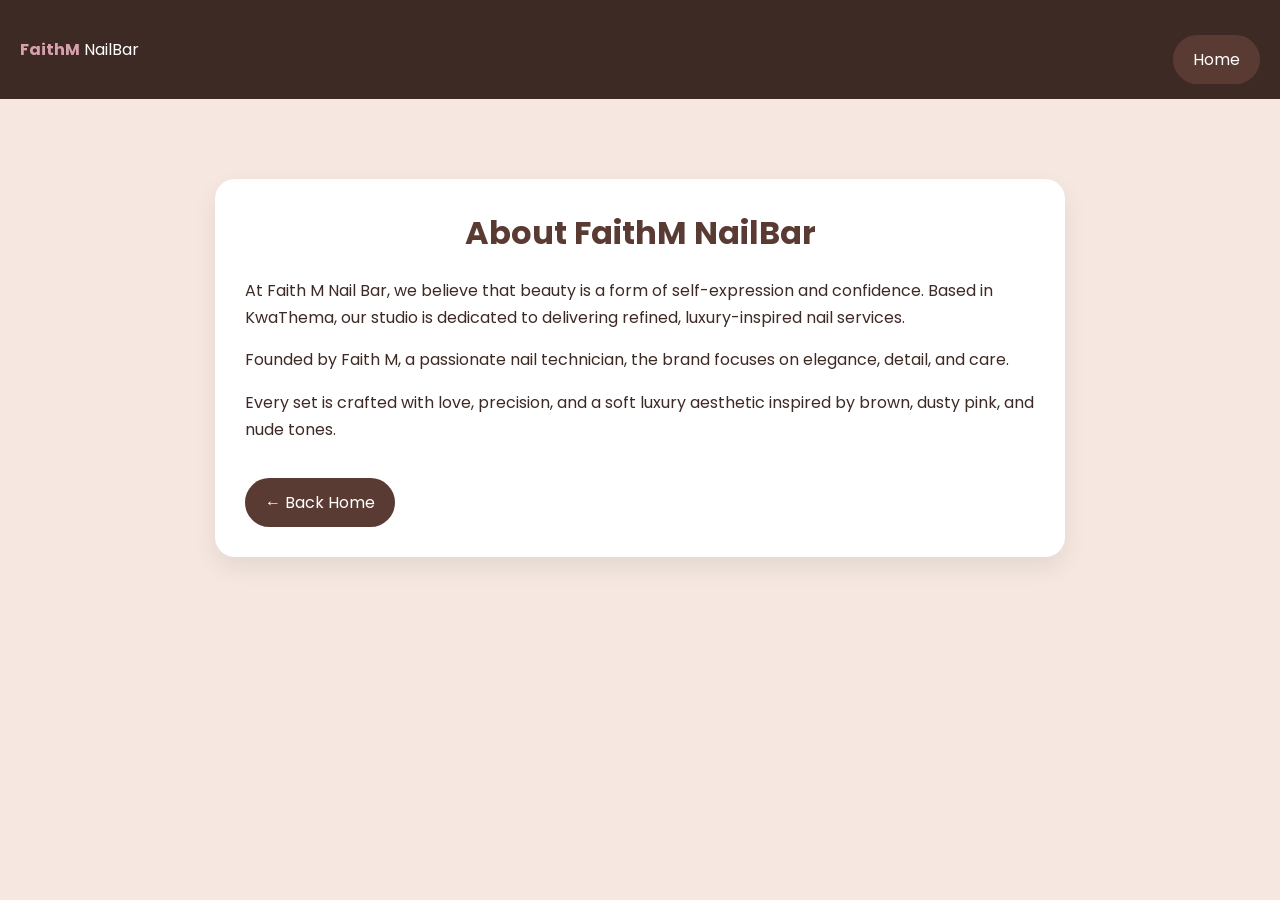
<file: about.html>
<!DOCTYPE html>
<html lang="en">
<head>
<meta charset="UTF-8">
<meta name="viewport" content="width=device-width, initial-scale=1.0">

<title>About - FaithM NailBar</title>

<link href="https://fonts.googleapis.com/css2?family=Poppins:wght@300;400;500;600;700&display=swap" rel="stylesheet">

<style>

/* =========================
   COLORS
========================= */
:root{
    --brown:#5a3b33;
    --dark:#3e2a25;
    --pink:#d6a1ad;
    --nude:#f6e8e1;
    --white:#ffffff;
}

/* =========================
   GLOBAL
========================= */
*{
    margin:0;
    padding:0;
    box-sizing:border-box;
}

body{
    font-family:Poppins, sans-serif;
    background:var(--nude);
    color:var(--dark);
}

/* =========================
   TOP BAR
========================= */
header{
    background:var(--dark);
    color:white;

    display:flex;
    justify-content:space-between;
    align-items:center;

    padding:15px 20px;
}

.logo span{
    color:var(--pink);
    font-weight:700;
}

/* =========================
   CONTAINER
========================= */
.container{
    max-width:850px;
    margin:80px auto;
    padding:30px;

    background:white;
    border-radius:20px;

    box-shadow:0 10px 25px rgba(0,0,0,0.08);

    animation:fadeIn 0.8s ease;
}

h1{
    text-align:center;
    margin-bottom:20px;
    color:var(--brown);
}

p{
    line-height:1.7;
    margin-bottom:15px;
}

/* BACK BUTTON */
a{
    display:inline-block;
    margin-top:20px;

    padding:12px 20px;
    background:var(--brown);
    color:white;

    text-decoration:none;
    border-radius:25px;

    transition:0.3s;
}

a:hover{
    background:var(--pink);
    color:var(--dark);
}

/* ANIMATION */
@keyframes fadeIn{
    from{
        opacity:0;
        transform:translateY(20px);
    }
    to{
        opacity:1;
        transform:translateY(0);
    }
}

/* MOBILE */
@media(max-width:768px){
    .container{
        margin:40px 15px;
        padding:20px;
    }
}

</style>
</head>

<body>

<!-- HEADER -->
<header>
    <div class="logo">
        <span>FaithM</span> NailBar
    </div>

    <a href="index.html" style="color:white; text-decoration:none;">Home</a>
</header>

<!-- CONTENT -->
<div class="container">

    <h1>About FaithM NailBar</h1>

    <p>
        At Faith M Nail Bar, we believe that beauty is a form of self-expression and confidence.
        Based in KwaThema, our studio is dedicated to delivering refined, luxury-inspired nail services.
    </p>

    <p>
        Founded by Faith M, a passionate nail technician, the brand focuses on elegance, detail, and care.
    </p>

    <p>
        Every set is crafted with love, precision, and a soft luxury aesthetic inspired by brown,
        dusty pink, and nude tones.
    </p>

    <a href="index.html">← Back Home</a>

</div>

</body>
</html>
</file>
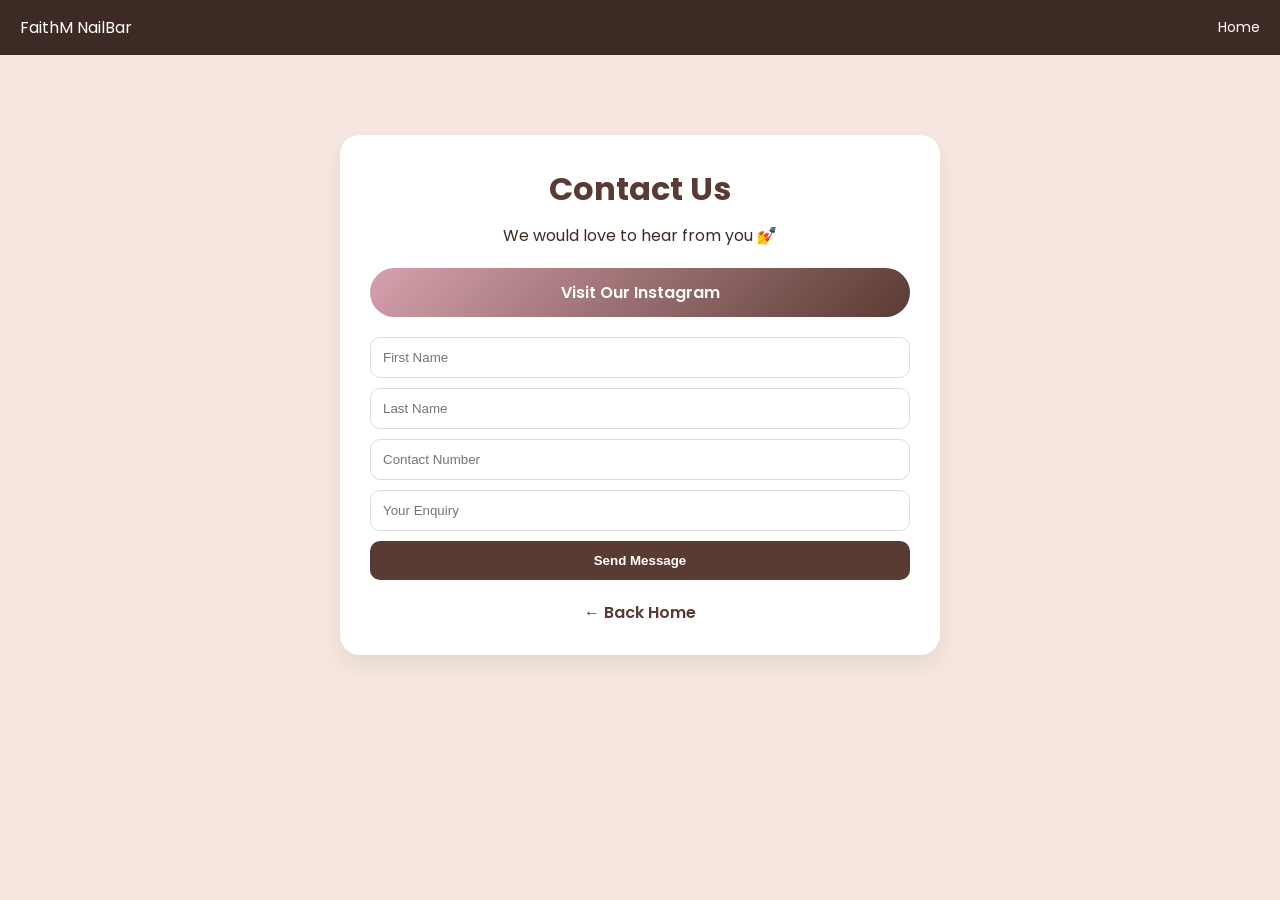
<file: contact.html>
<!DOCTYPE html>
<html lang="en">
<head>
<meta charset="UTF-8">
<meta name="viewport" content="width=device-width, initial-scale=1.0">

<title>Contact - FaithM NailBar</title>

<link href="https://fonts.googleapis.com/css2?family=Poppins:wght@300;400;500;600;700&display=swap" rel="stylesheet">

<style>

/* =========================
   BRAND COLORS
========================= */
:root{
    --brown:#5a3b33;
    --dark:#3e2a25;
    --pink:#d6a1ad;
    --nude:#f6e8e1;
    --white:#ffffff;
}

/* =========================
   GLOBAL
========================= */
*{
    margin:0;
    padding:0;
    box-sizing:border-box;
}

body{
    font-family:Poppins, sans-serif;
    background:var(--nude);
    color:var(--dark);
}

/* =========================
   HEADER BAR
========================= */
header{
    background:var(--dark);
    color:white;
    padding:15px 20px;

    display:flex;
    justify-content:space-between;
    align-items:center;
}

header a{
    color:white;
    text-decoration:none;
    font-size:14px;
}

/* =========================
   CONTAINER CARD
========================= */
.container{
    max-width:600px;
    margin:80px auto;
    background:white;
    padding:30px;

    border-radius:20px;
    box-shadow:0 10px 25px rgba(0,0,0,0.08);

    animation:fadeIn 0.8s ease;
}

h1{
    text-align:center;
    color:var(--brown);
    margin-bottom:10px;
}

p{
    text-align:center;
    margin-bottom:20px;
}

/* =========================
   INSTAGRAM BUTTON
========================= */
.insta{
    display:block;
    text-align:center;
    margin-bottom:20px;

    background:linear-gradient(135deg, var(--pink), var(--brown));
    color:white;

    padding:12px;
    border-radius:30px;

    text-decoration:none;
    font-weight:600;
    transition:0.3s;
}

.insta:hover{
    transform:scale(1.03);
}

/* =========================
   FORM
========================= */
form{
    display:flex;
    flex-direction:column;
    gap:10px;
}

input{
    padding:12px;
    border:1px solid #ddd;
    border-radius:10px;
    outline:none;
    transition:0.3s;
}

input:focus{
    border-color:var(--pink);
    box-shadow:0 0 0 3px rgba(214,161,173,0.2);
}

/* BUTTON */
input[type="submit"]{
    background:var(--brown);
    color:white;
    border:none;
    cursor:pointer;
    font-weight:600;
}

input[type="submit"]:hover{
    background:var(--pink);
    color:var(--dark);
}

/* BACK LINK */
.back{
    display:block;
    text-align:center;
    margin-top:20px;
    text-decoration:none;
    color:var(--brown);
    font-weight:600;
}

/* ANIMATION */
@keyframes fadeIn{
    from{opacity:0; transform:translateY(20px);}
    to{opacity:1; transform:translateY(0);}
}

/* MOBILE */
@media(max-width:768px){
    .container{
        margin:40px 15px;
        padding:20px;
    }
}

</style>
</head>

<body>

<header>
    <div>FaithM NailBar</div>
    <a href="index.html">Home</a>
</header>

<div class="container">

    <h1>Contact Us</h1>

    <p>We would love to hear from you 💅</p>

    <a class="insta" href="https://www.instagram.com/faith_m.nailbar/" target="_blank">
        Visit Our Instagram
    </a>

    <form>
        <input type="text" placeholder="First Name">
        <input type="text" placeholder="Last Name">
        <input type="text" placeholder="Contact Number">
        <input type="text" placeholder="Your Enquiry">

        <input type="submit" value="Send Message">
    </form>

    <a class="back" href="index.html">← Back Home</a>

</div>

</body>
</html>
</file>
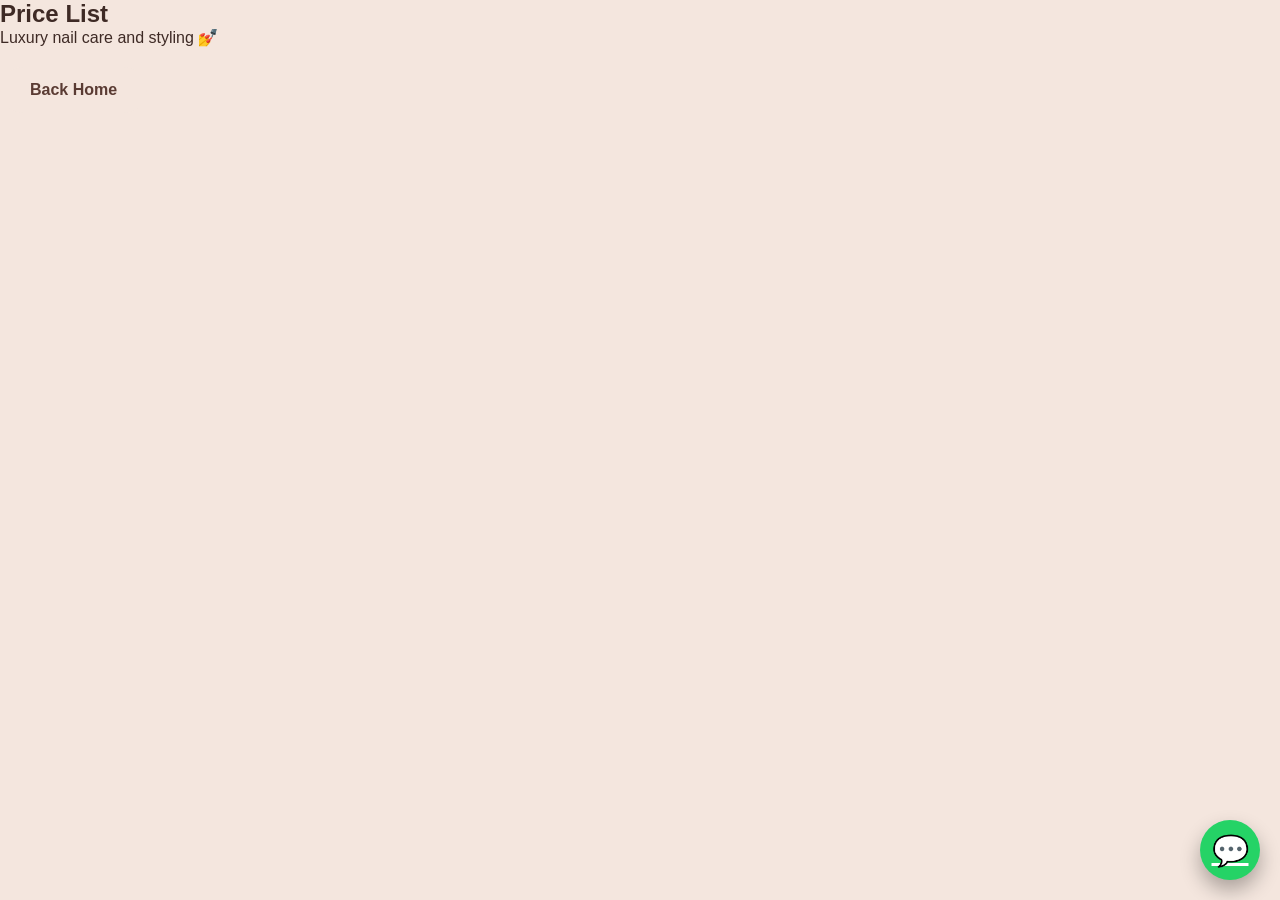
<file: pricelist.html>
<!DOCTYPE html>
<html lang="en">
<head>
    <meta charset="UTF-8">
    <meta name="viewport" content="width=device-width, initial-scale=1.0">
    <title>Price List</title>
    <link rel="stylesheet" href="css/style.css">
</head>

<body>

    <h2>Price List</h2>

    <!-- WHATSAPP -->
    <a class="whatsapp" href="https://wa.me/27700000000" target="_blank">💬</a>

<!-- MODAL -->
<div id="modal" class="modal">
    <div class="modal-content">
        <span class="close" onclick="closeModal()">×</span>

        <h2>Price List</h2>
        <p>Manicure - R120</p>
        <p>Pedicure - R150</p>
        <p>Acrylic - R250</p>
        <p>Gel Set - R220</p>
    </div>
</div>

    <p>Luxury nail care and styling 💅</p>

    <a href="index.html" class="btn">Back Home</a>

    <script>
        function closeModal() {
            document.getElementById("modal").style.display = "none";
        }
    </script>

</body>
</html>
</file>
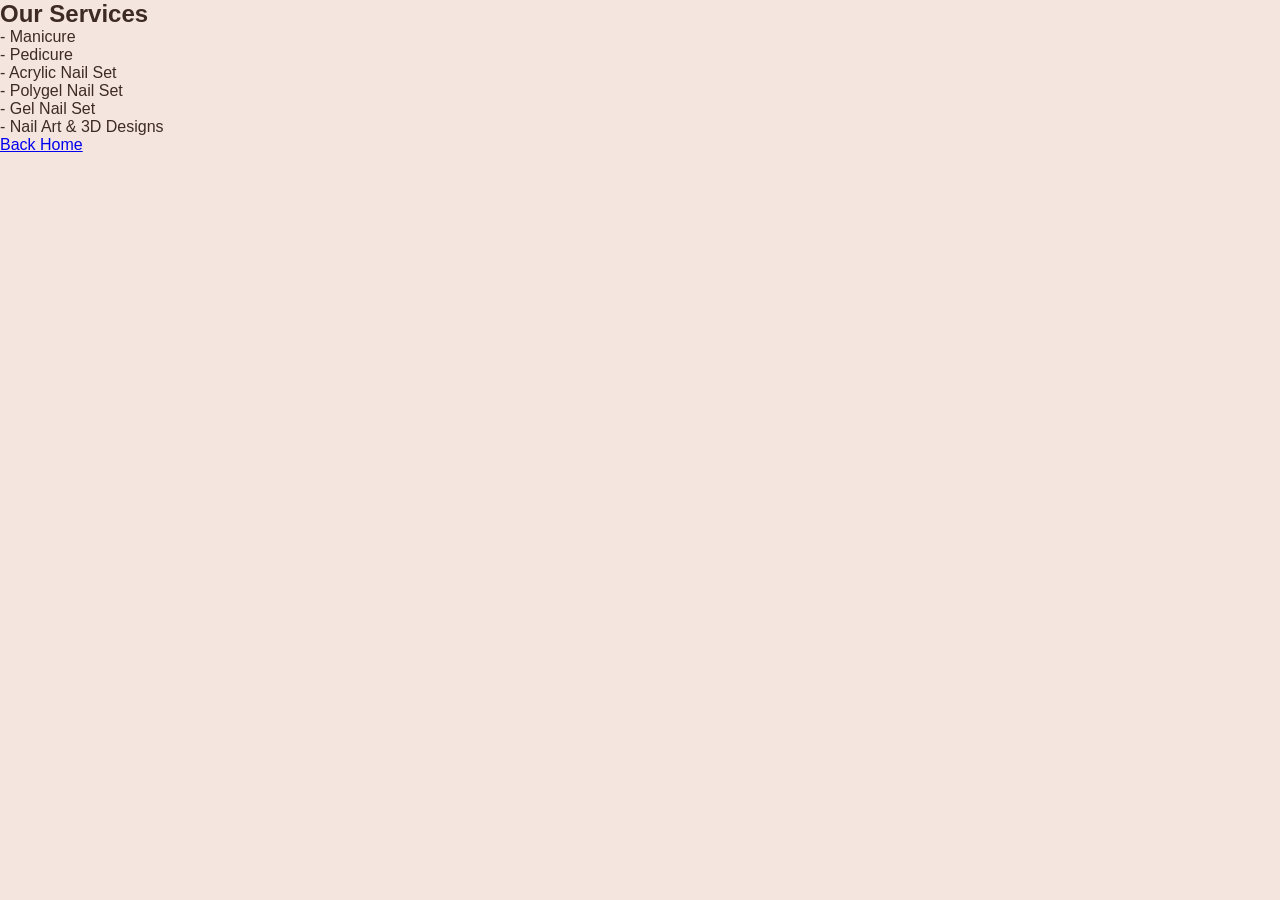
<file: products.html>
<!DOCTYPE html>
<html lang="en">
<head>
    <meta charset="UTF-8">
    <title>Services</title>
    <link rel="stylesheet" href="css/style.css">
</head>

<body>

<h2>Our Services</h2>

<p>- Manicure</p>
<p>- Pedicure</p>
<p>- Acrylic Nail Set</p>
<p>- Polygel Nail Set</p>
<p>- Gel Nail Set</p>
<p>- Nail Art & 3D Designs</p>

<a href="index.html">Back Home</a>

</body>
</html>
</file>
<file: css/style.css>
/* =========================
   FAITHM NAILBAR - LUXURY UI
========================= */

:root{
    --brown:#5a3b33;
    --dark:#3e2a25;
    --pink:#d6a1ad;
    --nude:#f4e6de;
    --glass:rgba(255,255,255,0.55);
}

/* RESET */
*{
    margin:0;
    padding:0;
    box-sizing:border-box;
}

body{
    font-family:'Poppins',sans-serif;
    background:var(--nude);
    color:var(--dark);
}

/* =========================
   LOGO
========================= */
.logo{
    font-size:22px;
    font-weight:700;
    letter-spacing:1px;
}

.logo span{
    color:var(--pink);
}

/* =========================
   HEADER
========================= */
header{
    position:sticky;
    top:0;
    z-index:1000;

    background:rgba(62,42,37,0.9);
    backdrop-filter:blur(10px);

    display:flex;
    justify-content:space-between;
    align-items:center;

    padding:15px 20px;
    color:white;
}

/* NAV */
nav{
    display:flex;
    gap:20px;
}

nav a{
    color:white;
    text-decoration:none;
    position:relative;
}

nav a::after{
    content:"";
    position:absolute;
    left:0;
    bottom:-4px;
    width:0%;
    height:2px;
    background:var(--pink);
    transition:0.3s;
}

nav a:hover::after{
    width:100%;
}

/* BURGER */
.menu-btn{
    display:none;
    font-size:28px;
    cursor:pointer;
}

/* =========================
   HERO ANIMATION
========================= */
.hero{
    min-height:85vh;
    display:flex;
    align-items:center;
    justify-content:center;
    text-align:center;

    background:linear-gradient(135deg, var(--brown), var(--pink));

    color:white;

    animation: fadeIn 1.2s ease;
}

@keyframes fadeIn{
    from{opacity:0; transform:translateY(20px);}
    to{opacity:1; transform:translateY(0);}
}

/* BUTTON */
.btn{
    display:inline-block;
    margin-top:20px;
    padding:14px 30px;
    background:var(--nude);
    color:var(--brown);
    border-radius:40px;
    text-decoration:none;
    font-weight:600;
    transition:0.3s;
}

.btn:hover{
    transform:scale(1.05);
}

/* =========================
   SECTIONS
========================= */
section{
    padding:80px 20px;
}

/* =========================
   CARDS ANIMATION
========================= */
.card{
    background:var(--glass);
    backdrop-filter:blur(10px);
    padding:25px;
    border-radius:18px;

    transition:0.4s;

    box-shadow:0 10px 25px rgba(0,0,0,0.1);
}

.card:hover{
    transform:translateY(-10px);
}

/* =========================
   SCROLLING GALLERY
========================= */
.gallery-scroll{
    display:flex;
    gap:15px;
    overflow-x:auto;
    padding:10px;
    scroll-snap-type:x mandatory;
}

.gallery-scroll img{
    width:250px;
    height:300px;
    object-fit:cover;
    border-radius:18px;

    scroll-snap-align:center;

    transition:0.3s;
}

.gallery-scroll img:hover{
    transform:scale(1.05);
}

/* =========================
   WHATSAPP BUTTON
========================= */
.whatsapp{
    position:fixed;
    bottom:20px;
    right:20px;

    background:#25D366;
    color:white;

    width:60px;
    height:60px;

    border-radius:50%;
    display:flex;
    align-items:center;
    justify-content:center;

    font-size:30px;

    box-shadow:0 10px 20px rgba(0,0,0,0.3);

    z-index:1000;
}

/* =========================
   PRICE LIST MODAL
========================= */
.modal{
    position:fixed;
    top:0;
    left:0;
    width:100%;
    height:100%;

    background:rgba(0,0,0,0.6);

    display:none;
    align-items:center;
    justify-content:center;
}

.modal-content{
    background:white;
    padding:25px;
    border-radius:15px;
    width:90%;
    max-width:400px;
}

.close{
    float:right;
    cursor:pointer;
    font-size:20px;
}

/* MOBILE */
@media(max-width:768px){
    nav{
        display:none;
        flex-direction:column;
        position:absolute;
        top:70px;
        left:0;
        width:100%;
        background:var(--dark);
        padding:15px;
    }

    nav.active{
        display:flex;
    }

    .menu-btn{
        display:block;
    }
}
</file>
